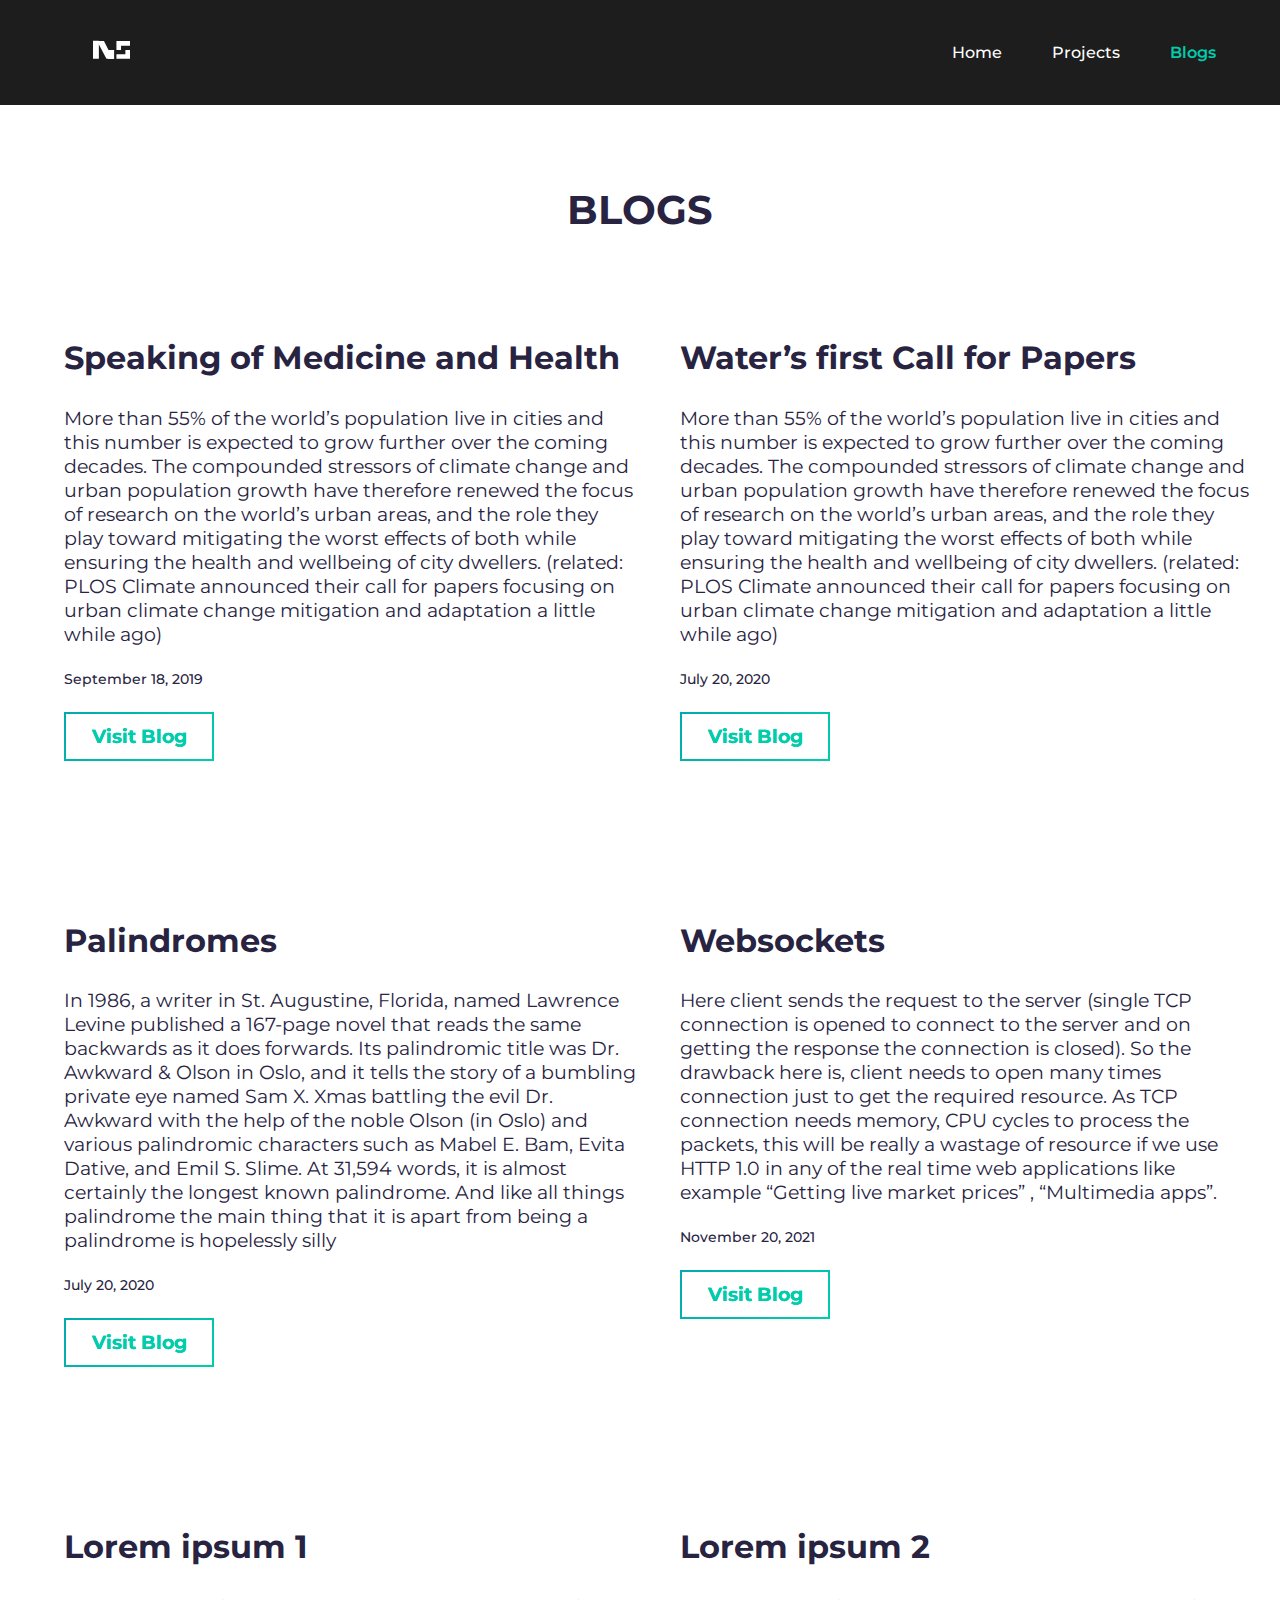
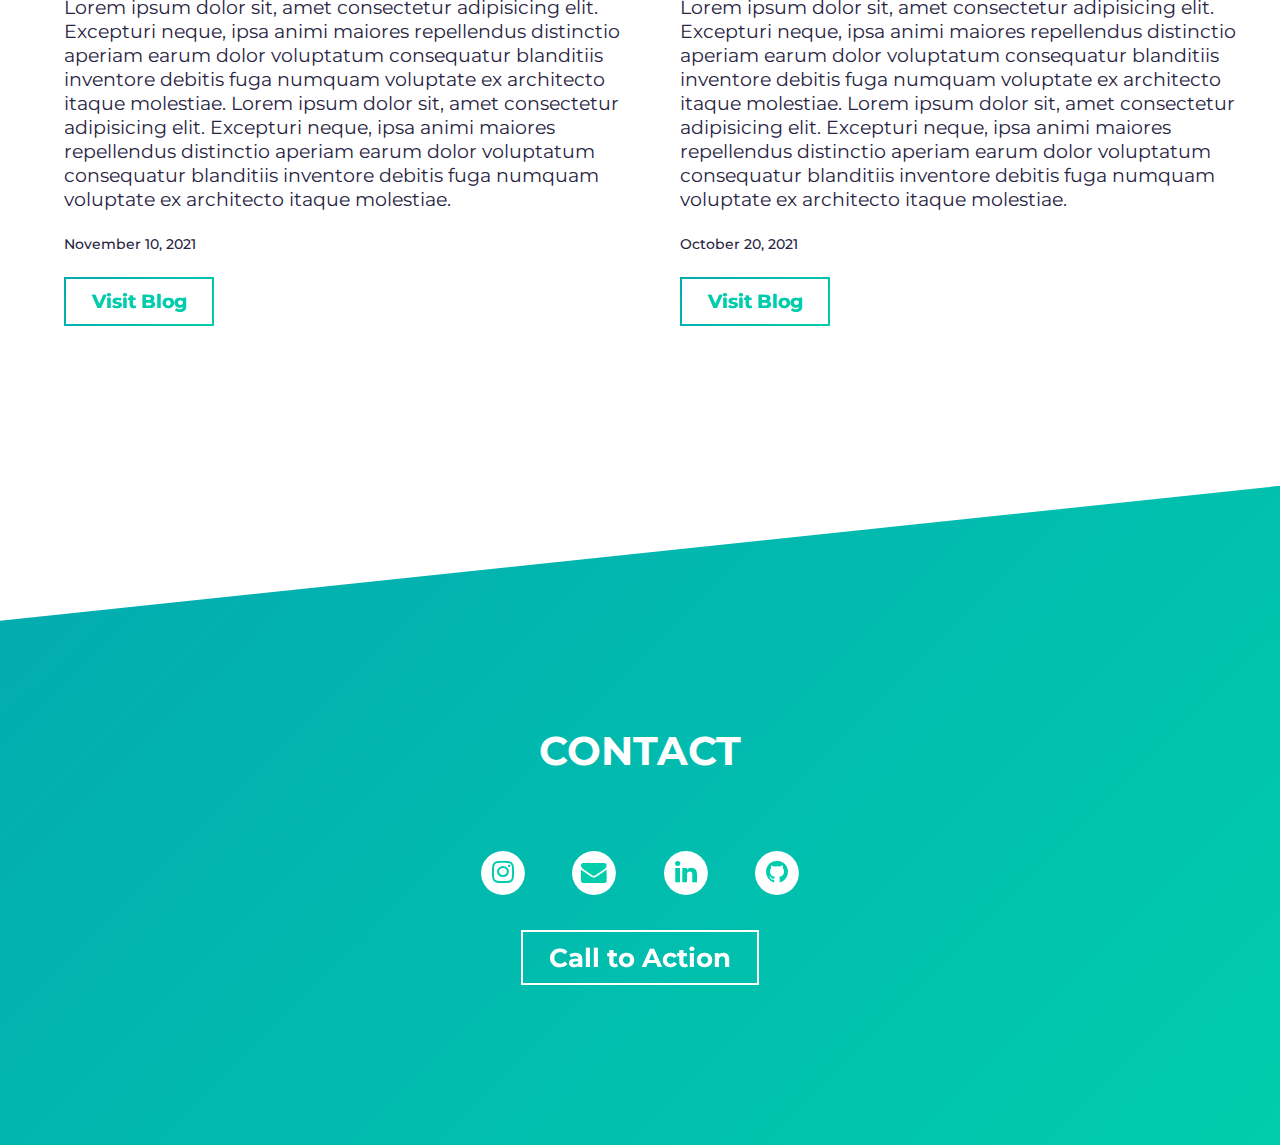
<file: blogs.html>
<!DOCTYPE html>
<html>
  <head>
    <title>Nityasha - Portfolio</title>
    <link rel="stylesheet" href="./assets/styles.css" />
    <link rel="preconnect" href="https://fonts.googleapis.com" />
    <link rel="preconnect" href="https://fonts.gstatic.com" crossorigin />
    <link
      href="https://fonts.googleapis.com/css2?family=Montserrat:wght@200;300;400;500;600;700;800;900&display=swap"
      rel="stylesheet"
    />
    <link
      rel="stylesheet"
      href="https://cdnjs.cloudflare.com/ajax/libs/font-awesome/4.7.0/css/font-awesome.min.css"
    />
  </head>
  <body>
    <header>
      <div class="container">
        <div class="header-wrap">
          <a href="./index.html">
            <img
              src="./assets/images/logo.svg"
              style="width: 100px; height: 100px"
            />
          </a>
          <ul class="menu">
            <li>
              <a href="./index.html">Home</a>
            </li>
            <li>
              <a href="./projects.html">Projects</a>
            </li>
            <li>
              <a href="./blogs.html" class="active">Blogs</a>
            </li>
          </ul>
        </div>
      </div>
    </header>

    <!--projects-->
    <section id="projects">
      <div class="container">
        <div class="project-wrapper">
          <h2 class="dark-blue-text section-title" style="visibility: visible">
            Blogs
          </h2>
          <div class="row" style="gap: 40px; align-items: flex-start;">
            <div class="col-md-6 col-sm-12">
              <div
                class="load-hidden project-wrapper__text"
                style="visibility: visible"
              >
                <h3 class="project-wrapper__text-title">
                  Speaking of Medicine and Health
                </h3>
                <div>
                  <p class="mb-4">
                    More than 55% of the world’s population live in cities and
                    this number is expected to grow further over the coming
                    decades. The compounded stressors of climate change and
                    urban population growth have therefore renewed the focus of
                    research on the world’s urban areas, and the role they play
                    toward mitigating the worst effects of both while ensuring
                    the health and wellbeing of city dwellers. (related: PLOS
                    Climate announced their call for papers focusing on urban
                    climate change mitigation and adaptation a little while ago)
                  </p>
                </div>
                <p class="mb-4" style="font-size: 14px; font-weight: 500">
                  September 18, 2019
                </p>

                <a
                  rel="noreferrer"
                  target="_blank"
                  class="cta-btn cta-btn--hero"
                  href="./blogsDetails.html"
                >
                  Visit Blog
                </a>
              </div>
            </div>
            <div class="col-md-6 col-sm-12">
              <div
                class="load-hidden project-wrapper__text"
                style="visibility: visible"
              >
                <h3 class="project-wrapper__text-title">
                  Water’s first Call for Papers
                </h3>
                <div>
                  <p class="mb-4">
                    More than 55% of the world’s population live in cities and
                    this number is expected to grow further over the coming
                    decades. The compounded stressors of climate change and
                    urban population growth have therefore renewed the focus of
                    research on the world’s urban areas, and the role they play
                    toward mitigating the worst effects of both while ensuring
                    the health and wellbeing of city dwellers. (related: PLOS
                    Climate announced their call for papers focusing on urban
                    climate change mitigation and adaptation a little while ago)
                  </p>
                </div>
                <p class="mb-4" style="font-size: 14px; font-weight: 500">
                  July 20, 2020
                </p>
                <a
                  rel="noreferrer"
                  target="_blank"
                  class="cta-btn cta-btn--hero"
                  href="./blogsDetails.html"
                  
                >
                  Visit Blog
                </a>
              </div>
            </div>
          </div>
          <div class="row" style="gap: 40px;align-items: flex-start;">
            <div class="col-md-6 col-sm-12">
              <div
                class="load-hidden project-wrapper__text"
                style="visibility: visible"
              >
                <h3 class="project-wrapper__text-title">
                  Palindromes
                </h3>
                <div>
                  <p class="mb-4">
                    In 1986, a writer in St. Augustine, Florida, named Lawrence
                    Levine published a 167-page novel that reads the same
                    backwards as it does forwards. Its palindromic title was Dr.
                    Awkward & Olson in Oslo, and it tells the story of a
                    bumbling private eye named Sam X. Xmas battling the evil Dr.
                    Awkward with the help of the noble Olson (in Oslo) and
                    various palindromic characters such as Mabel E. Bam, Evita
                    Dative, and Emil S. Slime. At 31,594 words, it is almost
                    certainly the longest known palindrome. And like all things
                    palindrome the main thing that it is apart from being a
                    palindrome is hopelessly silly
                  </p>
                </div>
                <p class="mb-4" style="font-size: 14px; font-weight: 500">
                  July 20, 2020
                </p>

                <a
                  rel="noreferrer"
                  target="_blank"
                  class="cta-btn cta-btn--hero"
                  href="./blogsDetails.html"
                  
                >
                  Visit Blog
                </a>
              </div>
            </div>
            <div class="col-md-6 col-sm-12">
              <div
                class="load-hidden project-wrapper__text"
                style="visibility: visible"
              >
                <h3 class="project-wrapper__text-title">Websockets</h3>
                <div>
                  <p class="mb-4">
                    Here client sends the request to the server (single TCP
                    connection is opened to connect to the server and on getting
                    the response the connection is closed). So the drawback here
                    is, client needs to open many times connection just to get
                    the required resource. As TCP connection needs memory, CPU
                    cycles to process the packets, this will be really a wastage
                    of resource if we use HTTP 1.0 in any of the real time web
                    applications like example “Getting live market prices” ,
                    “Multimedia apps”.
                  </p>
                </div>
                <p class="mb-4" style="font-size: 14px; font-weight: 500">
                  November 20, 2021
                </p>

                <a
                  rel="noreferrer"
                  target="_blank"
                  class="cta-btn cta-btn--hero"
                  href="./blogsDetails.html"

                >
                  Visit Blog
                </a>
              </div>
            </div>
          </div>
          <div class="row" style="gap: 40px; align-items: flex-start;">
            <div class="col-md-6 col-sm-12">
              <div
                class="load-hidden project-wrapper__text"
                style="visibility: visible"
              >
                <h3 class="project-wrapper__text-title">Lorem ipsum 1</h3>
                <div>
                  <p class="mb-4">
                    Lorem ipsum dolor sit, amet consectetur adipisicing elit.
                    Excepturi neque, ipsa animi maiores repellendus distinctio
                    aperiam earum dolor voluptatum consequatur blanditiis
                    inventore debitis fuga numquam voluptate ex architecto
                    itaque molestiae.
                    Lorem ipsum dolor sit, amet consectetur adipisicing elit.
                    Excepturi neque, ipsa animi maiores repellendus distinctio
                    aperiam earum dolor voluptatum consequatur blanditiis
                    inventore debitis fuga numquam voluptate ex architecto
                    itaque molestiae.
                  </p>
                </div>
                <p class="mb-4" style="font-size: 14px; font-weight: 500">
                    November 10, 2021
                  </p>
  
                  <a
                    rel="noreferrer"
                    target="_blank"
                    class="cta-btn cta-btn--hero"
                    href="./blogsDetails.html"
 
                  >
                    Visit Blog
                  </a>
              </div>
            </div>
            <div class="col-md-6 col-sm-12">
                <div
                  class="load-hidden project-wrapper__text"
                  style="visibility: visible"
                >
                  <h3 class="project-wrapper__text-title">Lorem ipsum 2</h3>
                  <div>
                    <p class="mb-4">
                      Lorem ipsum dolor sit, amet consectetur adipisicing elit.
                      Excepturi neque, ipsa animi maiores repellendus distinctio
                      aperiam earum dolor voluptatum consequatur blanditiis
                      inventore debitis fuga numquam voluptate ex architecto
                      itaque molestiae.
                      Lorem ipsum dolor sit, amet consectetur adipisicing elit.
                      Excepturi neque, ipsa animi maiores repellendus distinctio
                      aperiam earum dolor voluptatum consequatur blanditiis
                      inventore debitis fuga numquam voluptate ex architecto
                      itaque molestiae.
                    </p>
                  </div>
                  <p class="mb-4" style="font-size: 14px; font-weight: 500">
                      October 20, 2021
                    </p>
    
                    <a
                      rel="noreferrer"
                      target="_blank"
                      class="cta-btn cta-btn--hero"
                      href="./blogsDetails.html"

                    >
                      Visit Blog
                    </a>
                </div>
              </div>
          </div>
        </div>
      </div>
    </section>

    <!--contact-->
    <section id="contact">
      <div class="container">
        <h2 class="section-title" style="visibility: visible">Contact</h2>
        <div class="contact-wrapper load-hidden" style="visibility: visible">
          <div class="contact-wrapper__icon">
            <a href="https://www.instagram.com/nityasha_____/" target="_blank">
              <span class="fa-stack fa-2x">
                <i class="fa fa-circle fa-stack-2x"></i>
                <i class="fa fa-instagram fa-stack-1x fa-inverse"></i>
              </span>
            </a>
            <a href="mailto: nityashasinha1999@gmail.com">
              <span class="fa-stack fa-2x">
                <i class="fa fa-circle fa-stack-2x"></i>
                <i class="fa fa-envelope fa-stack-1x fa-inverse"></i>
              </span>
            </a>
            <a
              href="https://www.linkedin.com/in/nityasha-sinha-78aa68189/"
              target="_blank"
            >
              <span class="fa-stack fa-2x">
                <i class="fa fa-circle fa-stack-2x"></i>
                <i class="fa fa-linkedin fa-stack-1x fa-inverse"></i>
              </span>
            </a>
            <a href="https://github.com/Nityashasinha1999" target="_blank">
              <span class="fa-stack fa-2x">
                <i class="fa fa-circle fa-stack-2x"></i>
                <i class="fa fa-github fa-stack-1x fa-inverse"></i>
              </span>
            </a>
          </div>
          <div style="text-align: center">
            <a
              rel="noreferrer"
              target="_blank"
              class="cta-btn cta-btn--resume"
              href="mailto:example@email.com"
              >Call to Action</a
            >
          </div>
        </div>
      </div>
    </section>
  </body>
</html>
</file>
<file: assets/styles.css>
body{
    height: 100%;
    overflow-x: hidden;
    margin: 0;
    padding: 0;
}
*{
    font-family: Montserrat,sans-serif;
}
a, p {
    font-family: Montserrat,sans-serif;
    font-size: 1.2rem;
}
a{
    text-decoration: none;
    border-bottom-color: transparent ;
}
ul ,li{
    list-style: none;
}
.dark-blue-text {
    color: #272341!important;
}

header{
    background-color: #1D1D1D;;
}
.header-wrap{
    display: flex;
    justify-content: space-between;
    align-items: center;
}
.header-wrap .menu{
    display: flex;
    justify-content: space-between;
    gap: 50px;
}
.header-wrap .menu a {
    color: #fff;
    font-size: 1rem;
    font-weight: 500;
}
.header-wrap .menu a:hover, .header-wrap .menu a:active, .header-wrap .menu a.active{
    color: #00cdac;
    font-weight: 600;
}
#hero {
    align-items: center;
    background: #fff;
    border-bottom: 0;
    bottom: 0;
    color: #272341;
    display: flex;
    font-weight: 400;
    height: 100vh;
    left: 0;
    margin-bottom: 0;
    min-height: 100vh;
    padding: 0 5.6rem;
    right: 0;
    top: 0;
    z-index: -1;
}
a:hover {
    transition: all .3s ease-in-out;
}
section {
    padding: 5rem 0;
}
.container {
    max-width: 1200px;
    width: 90%;
    margin: 0 auto;
}
#hero .hero-title {
    font-size: 3rem;
    font-weight: 700;
    margin-bottom: 3.2rem;
    text-align: left;
}
.text-color-main {
    -webkit-text-fill-color: #00cdac;
    color: #00cdac;
}
#hero .hero-cta {
    display: flex;
}
#hero .hero-cta a {
    font-size: 2rem;
}

a, a:active, a:hover, a:link, a:visited {
    text-decoration: none;
}
 /* @supports (-webkit-background-clip:text) or (background-clip:text){ */
.cta-btn--hero {
    -webkit-text-fill-color: transparent;
    -webkit-background-clip: text;
    background-image: linear-gradient(135deg,#02aab0,#00cdac);
    color: transparent;
/* }  */
 }
 .cta-btn--hero:after {
    background-image: linear-gradient(135deg,#02aab0,#00cdac);
}
.cta-btn--hero:hover:after {
    width: 100%;
}
.cta-btn:after {
    bottom: 0;
    content: "";
    display: block;
    height: 100%;
    left: 0;
    position: absolute;
    transition: all .3s cubic-bezier(.19,1,.22,1);
    width: 0;
    z-index: -1;
}
.cta-btn--hero:hover {
    -webkit-text-fill-color: #fff;
    text-decoration: none;
}

.cta-btn--hero {
    -webkit-text-fill-color: #00cdac;
    border: 2px solid transparent;
    border-image: linear-gradient(135deg,#02aab0,#00cdac);
    border-image-slice: 1;
    color: #00cdac;
}
.cta-btn {
    display: inline-block;
    font-weight: 700;
    line-height: 1;
    padding: 0.8rem 1.6rem;
    position: relative;
    transition: all .6s cubic-bezier(.19,1,.22,1);
    z-index: 1;
}
/*about*/
#about {
    background-color: #02aab0;
    background-image: linear-gradient(135deg,#02aab0,#00cdac);
    border-top: 0;
    -webkit-clip-path: polygon(0 0,100% 0,100% 80%,0 100%);
    clip-path: polygon(0 0,100% 0,100% 80%,0 100%);
    color: #fff;
    height: 100%;
    padding-bottom: 10%;
}
.section-title {
    font-size: 2.5rem;
    font-weight: 700;
    text-align: center;
    margin: 0 0 4.5rem;
    text-transform: uppercase;
}
.about-wrapper.wrap{
    display: flex;
    justify-content: space-between;
    align-items: center;
}
#about .about-wrapper__image {
    align-items: center;
    display: flex;
    height: 100%;
    justify-content: center;
}
.rounded {
    border-radius: 0.25rem!important;
}

.shadow-lg {
    box-shadow: 0 1rem 3rem rgba(0,0,0,.175)!important;
}
.img-fluid, .img-thumbnail {
    height: auto;
    max-width: 100%;
}
#about .about-wrapper__info {
    display: flex;
    flex-direction: column;
    height: 100%;
    justify-content: center;
}
#about .about-wrapper__info-text {
    text-align: left;
}
.cta-btn--resume {
    border: 2px solid #fff;
    color: #fff;
}
.cta-btn--resume:hover:after {
    width: 100%;
}

.cta-btn--resume:after {
    background: #fff;
}
.cta-btn--resume:hover {
    color: #00cdac;
    text-decoration: none;
}

@media (min-width: 576px){
    .col-sm-12 {
        flex: 0 0 auto;
        width: 100%;
        max-width: 100%;
    }
    }
@media (min-width: 768px){
.col-md-6 {
    flex: 0 0 auto;
    width: 50%;
    max-width: 100%;
}
}
@media (min-width: 992px){
.col-lg-4 {
    flex: 0 0 auto;
    width: 33.33333333%;
}
.col-lg-8 {
    flex: 0 0 auto;
    width: 66.66666667%;
}
}
/*projects*/

#projects {
    color: #272341;
    margin-top: -10rem;
    padding-top: 15rem;
}
#projects .project-wrapper {
    margin-bottom: 15rem;
}
#projects .project-wrapper .row {
    margin-bottom: 8rem;
    display: flex;
    justify-content: space-between;
    align-items: center;
}
#projects .project-wrapper__text {
    text-align: left;
}
#projects .project-wrapper__text-title {
    font-size: 2rem;
    font-weight: 700;
    margin-bottom: 1.8rem;
}
#projects .project-wrapper__image {
    margin: 0 auto;
    width: 90%;
}
#projects .project-wrapper__image .thumbnail {
    border: none;
    box-shadow: 0 3px 6px rgb(0 0 0 / 16%), 0 3px 6px rgb(0 0 0 / 23%);
    box-shadow: 0 6px 10px rgb(0 0 0 / 8%), 0 0 6px rgb(0 0 0 / 5%);
    transition: all .2s ease-out;
    transition: transform .5s cubic-bezier(.155,1.105,.295,1.12),box-shadow .5s,-webkit-transform .5s cubic-bezier(.155,1.105,.295,1.12);
    transform: perspective(1000px) rotateX(0deg) rotateY(0deg) scale3d(1, 1, 1);
    will-change: transform;
}
.mb-4 {
    margin-bottom: 1.5rem!important;
}
.view__more{
    display: flex;
    justify-content: center;
    align-items: center;
}
/*contact*/
#contact {
    background-image: linear-gradient(135deg,#02aab0,#00cdac);
    -webkit-clip-path: polygon(0 15vh,100% 0,100% 100%,0 100%);
    clip-path: polygon(0 15vh,100% 0,100% 100%,0 100%);
    color: #fff;
    margin-bottom: -1px;
    margin-top: -10rem;
    padding: 15rem 0 10rem;
}
#contact .contact-wrapper {
    backface-visibility: hidden;
    margin-top: 3.2rem;
    padding: 0 2rem;
   
}
#contact .contact-wrapper__text, #contact .contact-wrapper a {
    font-size: 1.6rem;
    text-align: center;
}


.contact-wrapper__icon{
    display: flex;
    margin-bottom: 2rem;
    justify-content: center;
    gap: 40px;
    align-items: center;
}
.contact-wrapper__icon > a{
    color: white;
    font-size: 0.8rem !important;
}
.fa-inverse{
    color: #00CDAC !important;
    cursor: pointer;
    transition: all .3s ease-in-out;

}
.fa-stack:hover .fa-inverse{
    color: white !important;   
    background: #00CDAC ;
    transition: all .3s ease-in-out;
    border-radius: 50%;
}
.blogs-img{
    height: 200px;
}
.blogs__wrap{
    text-align: center;
    display: flex;
    justify-content: center;
    align-items: center;
}
</file>
